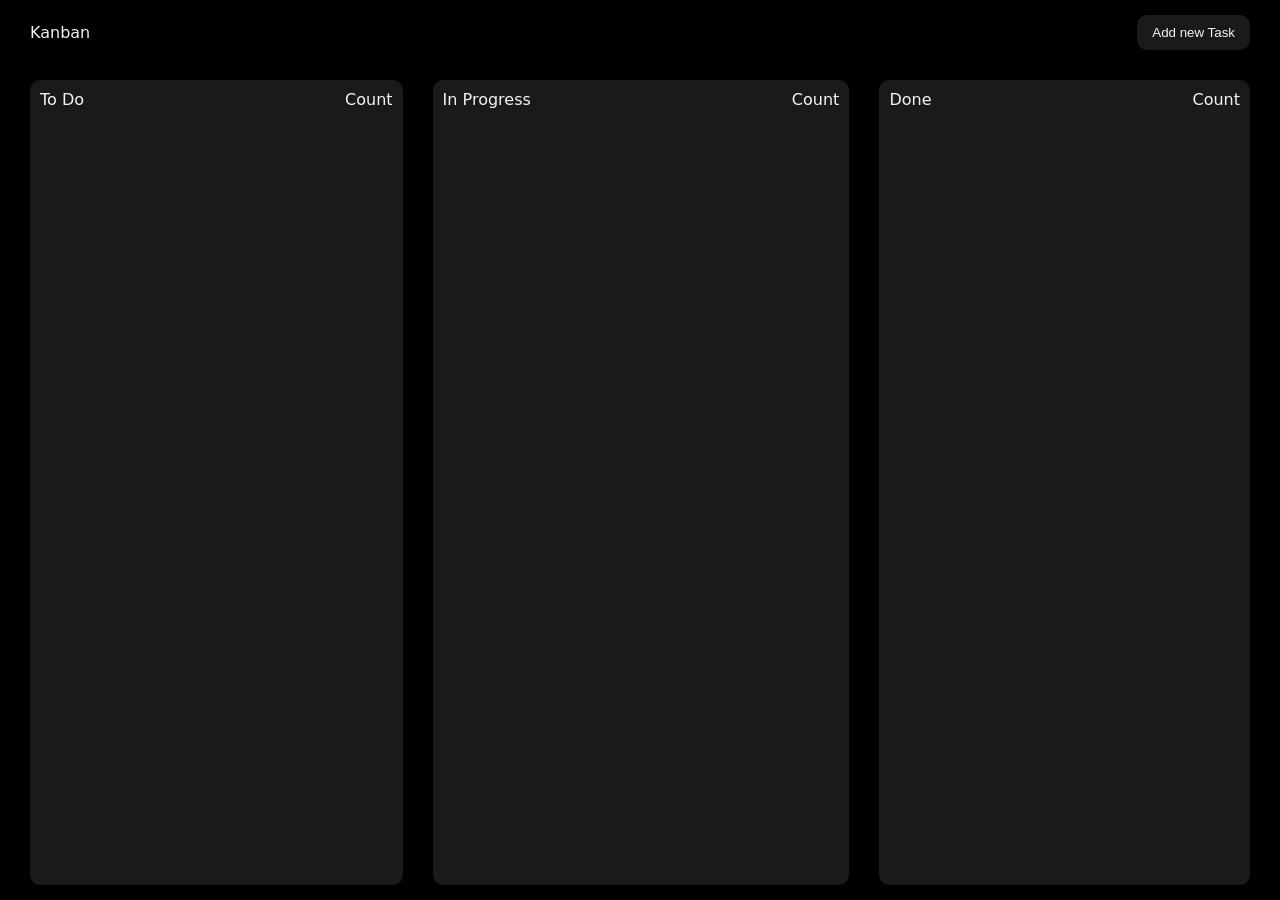
<file: index.html>
<!DOCTYPE html>
<html lang="en">
<head>
    <meta charset="UTF-8">
    <meta name="viewport" content="width=device-width, initial-scale=1.0">
    <title>Document</title>
    <link rel="stylesheet" href="style.css">
</head>
<body>
    <main>
        <nav>
            <div class="left">Kanban</div>
            <div class="right"><button id="toggle-modal">Add new Task</button></div>
        </nav>
        <section class="board">
            <div id="todo"class="task-column">
                <div class="heading">
                    <div class="left">To Do</div>
                    <div class="right">Count</div>
                </div>
               
            </div>
            <div id="progress"class="task-column" >
                <div class="heading">
                    <div class="left">In Progress</div>
                    <div class="right">Count</div>
                </div>
            </div>
            <div id="done" class="task-column">
                <div class="heading">
                    <div class="left">Done</div>
                    <div class="right">Count</div>
                </div>
            </div>
        </section>
    </main>
    <div class="modal  add-new-task">
        <div class="bg"> </div>
            <div class="center">
                <input  type="text" id="task-title-input"placeholder="Task Title"/>
                <textarea id="task-desc-input" placeholder="Task Description"></textarea>
                <button id="add-new-task"class="add-task-btn">Add Task</button>
            </div>
       
    </div>
    <script src="script.js"></script>
</body>
</html>
</file>
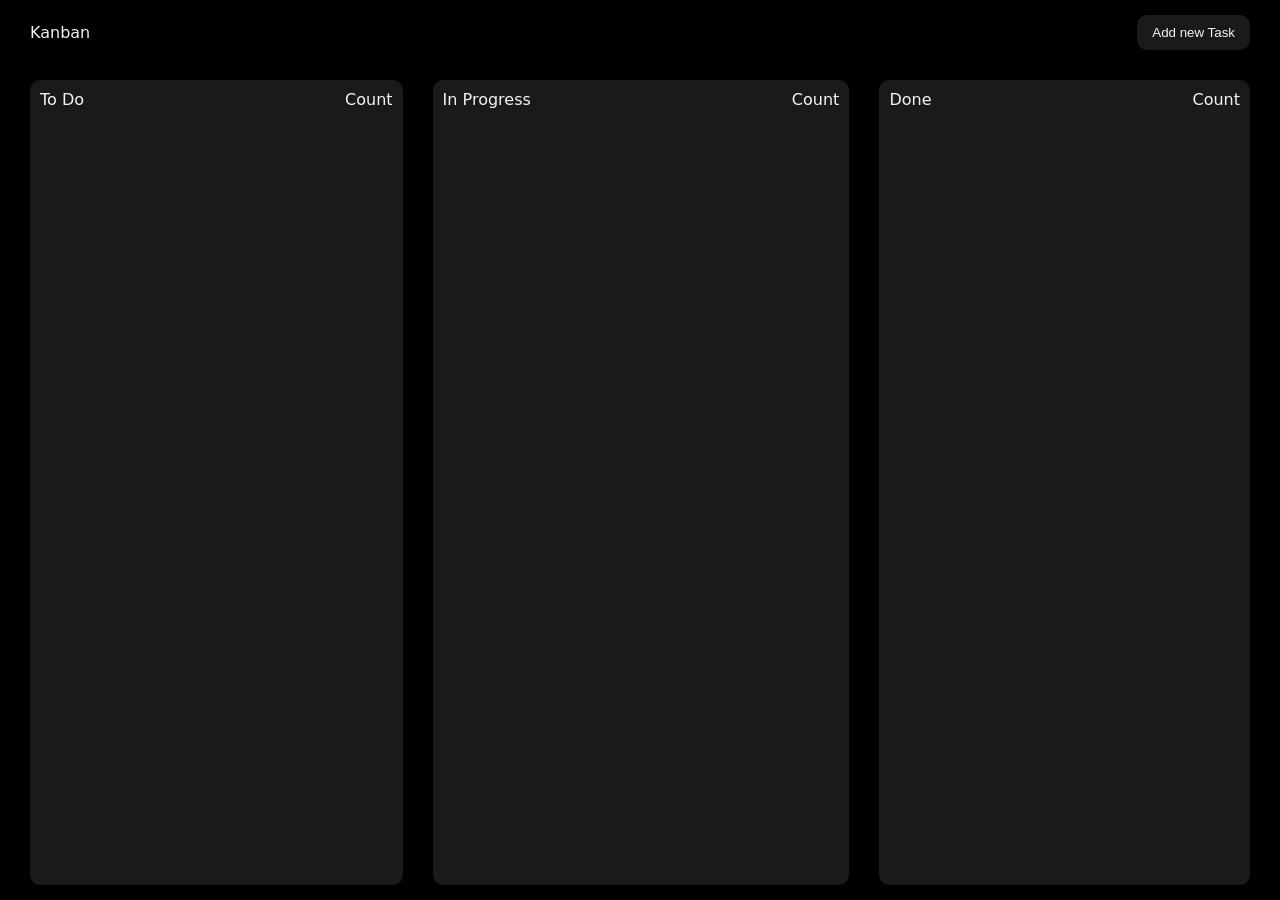
<file: kanban/index.html>
<!DOCTYPE html>
<html lang="en">
<head>
    <meta charset="UTF-8">
    <meta name="viewport" content="width=device-width, initial-scale=1.0">
    <title>Document</title>
    <link rel="stylesheet" href="style.css">
</head>
<body>
    <main>
        <nav>
            <div class="left">Kanban</div>
            <div class="right"><button id="toggle-modal">Add new Task</button></div>
        </nav>
        <section class="board">
            <div id="todo"class="task-column">
                <div class="heading">
                    <div class="left">To Do</div>
                    <div class="right">Count</div>
                </div>
               
            </div>
            <div id="progress"class="task-column" >
                <div class="heading">
                    <div class="left">In Progress</div>
                    <div class="right">Count</div>
                </div>
            </div>
            <div id="done" class="task-column">
                <div class="heading">
                    <div class="left">Done</div>
                    <div class="right">Count</div>
                </div>
            </div>
        </section>
    </main>
    <div class="modal  add-new-task">
        <div class="bg"> </div>
            <div class="center">
                <input  type="text" id="task-title-input"placeholder="Task Title"/>
                <textarea id="task-desc-input" placeholder="Task Description"></textarea>
                <button id="add-new-task"class="add-task-btn">Add Task</button>
            </div>
       
    </div>
    <script src="script.js"></script>
</body>
</html>
</file>
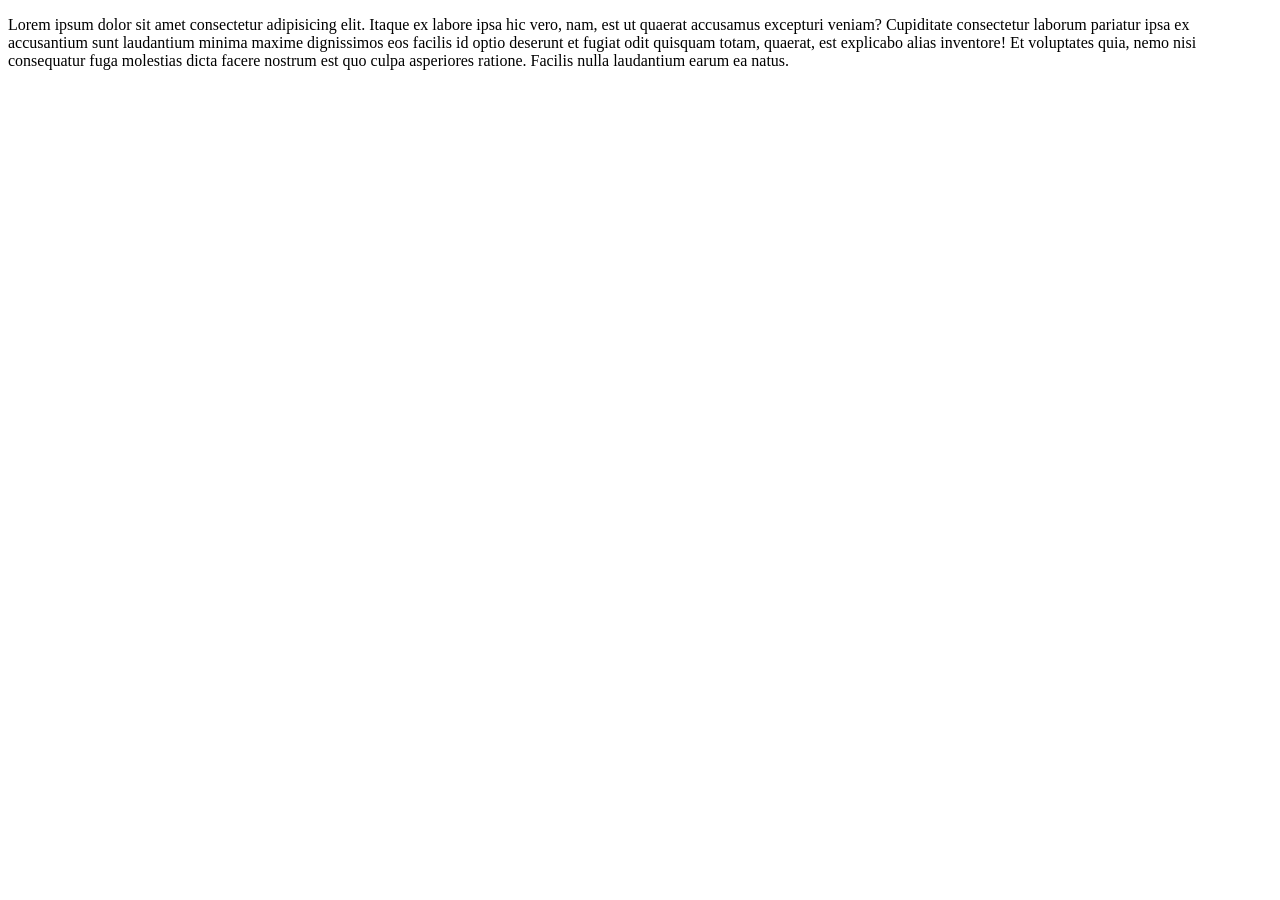
<file: byclick.html>
<!DOCTYPE html>
<html lang="en">
<head>
    <meta charset="UTF-8">
    <meta name="viewport" content="width=device-width, initial-scale=1.0">
    <title>Document</title>
</head>
<body>
    
    <p>Lorem ipsum dolor sit amet consectetur adipisicing elit. Itaque ex labore ipsa hic vero, nam, est ut quaerat accusamus excepturi veniam? Cupiditate consectetur laborum pariatur ipsa ex accusantium sunt laudantium minima maxime dignissimos eos facilis id optio deserunt et fugiat odit quisquam totam, quaerat, est explicabo alias inventore! Et voluptates quia, nemo nisi consequatur fuga molestias dicta facere nostrum est quo culpa asperiores ratione. Facilis nulla laudantium earum ea natus.</p>
    <script src="byclick.js"></script>
</body>
</html>
</file>
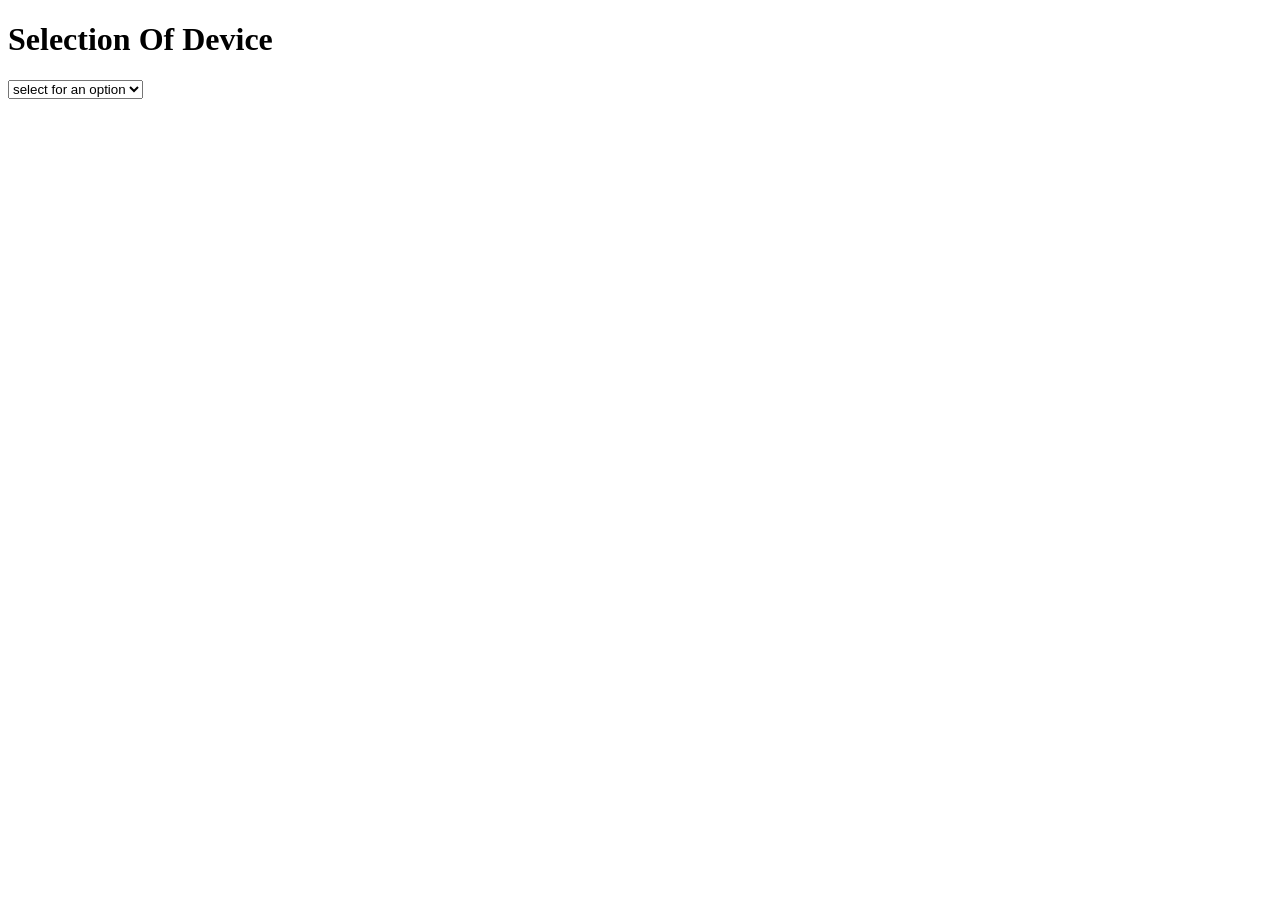
<file: dropdown.html>
<!DOCTYPE html>
<html lang="en">
<head>
    <meta charset="UTF-8">
    <meta name="viewport" content="width=device-width, initial-scale=1.0">
    <title>Document</title>
    <style>
        h1{
            text-transform: capitalize;
        }
    </style>
</head>
<body>
    <h1 id="device">selection of device</h1>
    <select>
        <option value=""> select for an option</option>
        <option value="samsung">Samsung</option>
        <option value="mi">xiomi</option>
        <option value="vivo">vivo</option>
        <option value="oppo">oppo</option>
        <option value="iphone">apple</option>
        <option value="poco">poco</option>
        <option value="redmi">xiomi</option>
    </select>
    <script src="dropdown.js"></script>
</body>
</html>
</file>
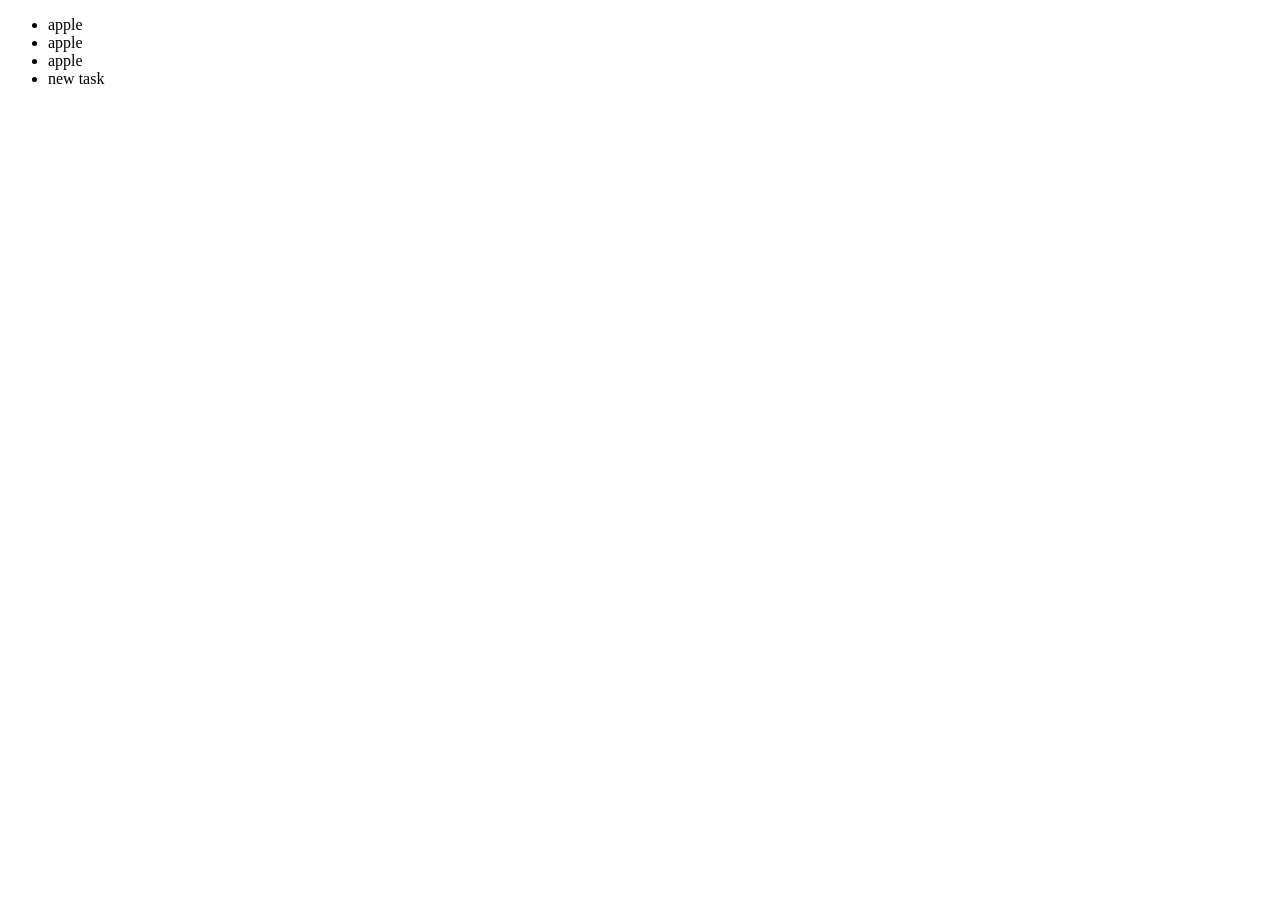
<file: taskefour.html>
<!DOCTYPE html>
<html lang="en">
<head>
    <meta charset="UTF-8">
    <meta name="viewport" content="width=device-width, initial-scale=1.0">
    <title>Document</title>
</head>
<body>
    <ul>
        <li>apple</li>
        <li>apple</li>
        <li>apple</li>
    </ul>
    <script src="taskefour.js"></script>
</body>
</html>
</file>
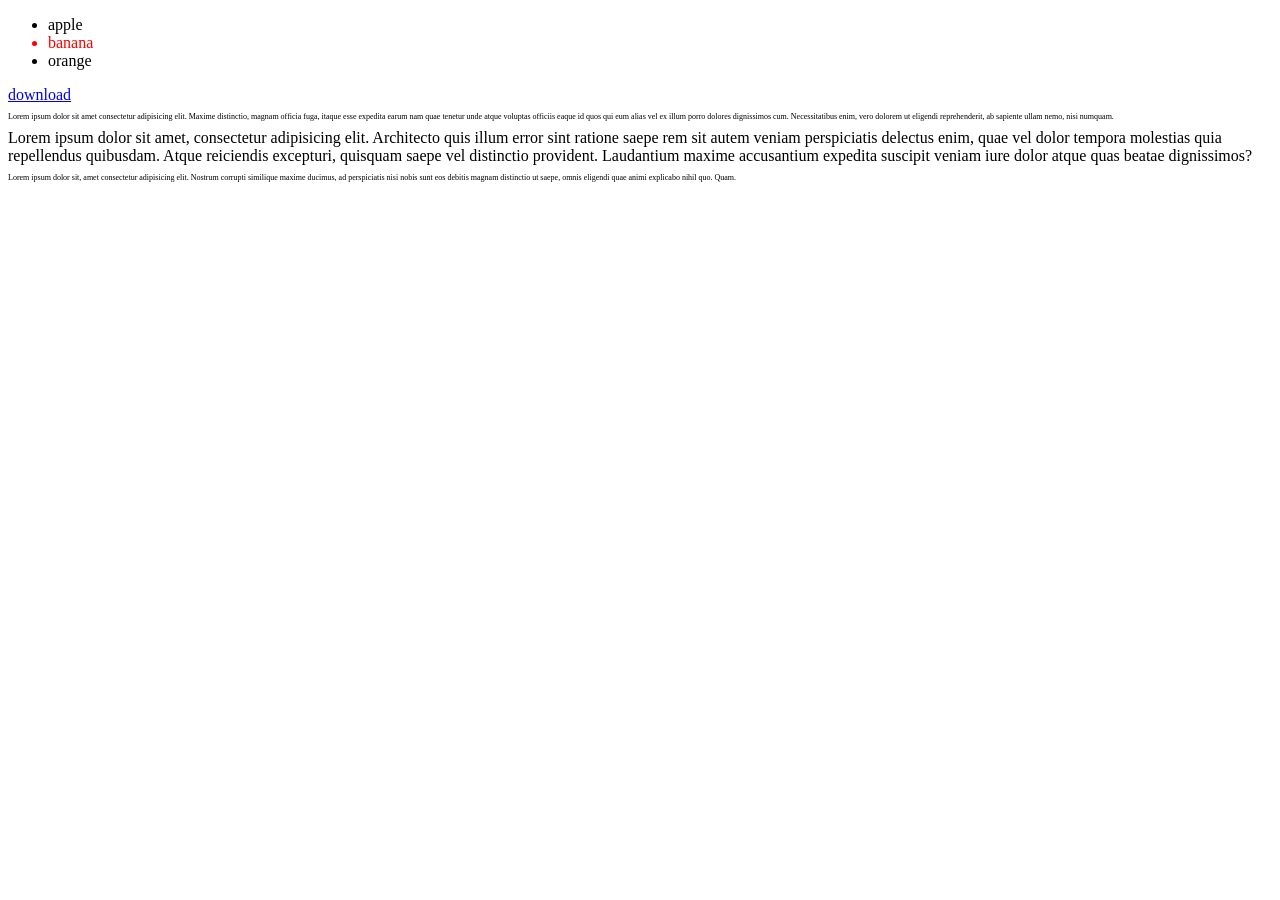
<file: taskethree.html>
<!DOCTYPE html>
<html lang="en">
<head>
    <meta charset="UTF-8">
    <meta name="viewport" content="width=device-width, initial-scale=1.0">
    <title>Document</title>
    <style>
        .highlight{
            color:red;
        }
    </style>
</head>
<body>
    <ul>
        <li>apple</li>
        <li>banana</li>
        <li>orange</li>
    </ul>
    <a href="">download</a>
    <p>Lorem ipsum dolor sit amet consectetur adipisicing elit. Maxime distinctio, magnam officia fuga, itaque esse expedita earum nam quae tenetur unde atque voluptas officiis eaque id quos qui eum alias vel ex illum porro dolores dignissimos cum. Necessitatibus enim, vero dolorem ut eligendi reprehenderit, ab sapiente ullam nemo, nisi numquam.</p>
    <div>Lorem ipsum dolor sit amet, consectetur adipisicing elit. Architecto quis illum error sint ratione saepe rem sit autem veniam perspiciatis delectus enim, quae vel dolor tempora molestias quia repellendus quibusdam. Atque reiciendis excepturi, quisquam saepe vel distinctio provident. Laudantium maxime accusantium expedita suscipit veniam iure dolor atque quas beatae dignissimos?</div>
    <p>Lorem ipsum dolor sit, amet consectetur adipisicing elit. Nostrum corrupti similique maxime ducimus, ad perspiciatis nisi nobis sunt eos debitis magnam distinctio ut saepe, omnis eligendi quae animi explicabo nihil quo. Quam.</p>
    <script src="taskethree.js"></script>
</body>
</html>
</file>
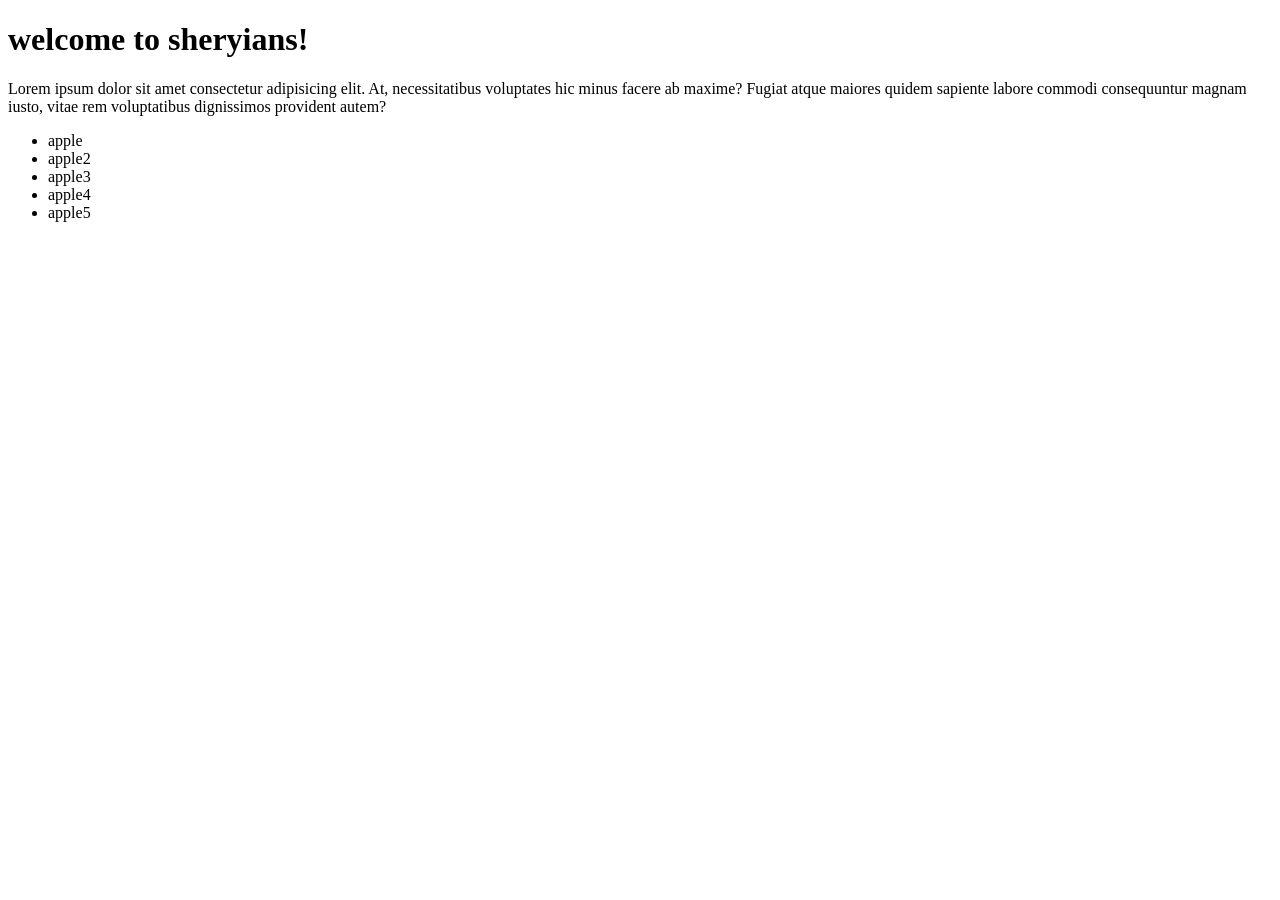
<file: taskone.html>
<!DOCTYPE html>
<html lang="en">
<head>
    <meta charset="UTF-8">
    <meta name="viewport" content="width=device-width, initial-scale=1.0">
    <title>Document</title>
</head>
<body>
    <h1 id="heading">some imp information</h1>
    <p>Lorem ipsum dolor sit amet consectetur adipisicing elit. At, necessitatibus voluptates hic minus facere ab maxime? Fugiat atque maiores quidem sapiente labore commodi consequuntur magnam iusto, vitae rem voluptatibus dignissimos provident autem?</p>
    <ul>
        <li>apple</li>
        <li>apple2</li>
        <li>apple3</li>
        <li>apple4</li>
        <li>apple5</li>
    </ul>
    <script src= "taskeone.js"></script>
</body>
</html>
</file>
<file: style.css>
*{
    margin: 0;  
    padding:0;
    box-sizing:border-box;
}
html,body{
    height:100%;
    width:100%;

}
html{
    font-family: system-ui, -apple-system, BlinkMacSystemFont, 'Segoe UI', Roboto, Oxygen, Ubuntu, Cantarell, 'Open Sans', 'Helvetica Neue', sans-serif;
}
:root{
    --bg-color:#000000;
    --bg-button-color:#1a1a1a;
    --bg-task-color:#2a2a2a;
    --delete-color:#ff4d4d;
    --primary-text-color:#f4f4f4;

    /* padding variable */
    --nav-padding: 15px 30px;
    --section-padding:15px 30px;
    --padding-s:5px;
    --padding-m:10px;
    --padding-l:15px;
    --padding-xl:20px;
    --padding-xxl:30px;
    /* border radius */
    --border-radius-s:5px;
    --border-radius-m:10px;
    --border-radius-l:15px;
    --border-radius-xl:20px;
    --border-radius-xxl:30px;
}
body{
    background-color:var(--bg-color);
    color:var(--primary-text-color);
    
}
main{
    height:100%;
    display:flex;
    flex-direction:column;
}
nav{
    padding:var(--nav-padding);
    display:flex;
    align-items: center;
    justify-content: space-between;
}
nav button{
    background-color:var(--bg-button-color);
    border:none;
    outline:none;
    color:var(--primary-text-color);
    padding:var(--padding-m) var(--padding-l) ;
    cursor:pointer;
    border-radius:var(--border-radius-m);

}

section{
    padding:var(--section-padding);
    display:flex;
    flex-grow:1;
    justify-content:space-between;
    gap:var(--padding-xxl);
}

section .task-column{
    background-color:var(--bg-button-color);
    flex-grow:1;
    padding:var(--padding-m);
    display:flex;
    flex-direction:column;
    gap:var(--padding-m);
    border-radius:var(--border-radius-m);
    transition:all 0.7s cubic-bezier(0.19,1,0.22,1);
}

section .task-column.hover-over{
    border:2px dashed var(--primary-text-color);
    scale:1.05;
}
section .task-column .heading{
    width:100%;
    display:flex;
    align-items: center;
    justify-content: space-between;
    
}

section .task-column .task{
    background-color: var(--bg-task-color);
    padding:var(--padding-m);
    border-radius:var(--border-radius-m);
    display:flex;
    flex-direction:column;
    gap:var(--padding-s);
    cursor:grab;
}

section .task-column .task button{
    align-self:self-end;
    cursor:pointer;
    padding:var(--padding-s) var(--padding-m);
    border-radius:var(--border-radius-s);
    border:none;
    outline:none;
    background-color:var(--delete-color);
    color:var(--primary-text-color);
}

.modal{
    position:fixed;
    height:100vh;
    width:100vw;
    top:0;
    left:0;
    display:none;
    align-items:center;
    justify-content:center;
}
.modal.active{
    display:flex;
}
.modal .bg{
    position:absolute;
    height:100%;
    width:100%;
    background-color:rgba(61,61,61,0.404);
    backdrop-filter:blur(5px);

}
.modal .center{
    background-color:var(--bg-button-color);
    padding:var(--padding-xxl);
    border-radius:var(--border-radius-m);
    display:flex;
    flex-direction:column;
    gap:var(--padding-m);
    z-index:10;
}
.modal .center input, .modal .center textarea , .modal .center select{
    background-color:var(--bg-task-color);
    border:none;
    outline:none;
    color:var(--primary-text-color);
    padding:var(--padding-m);
    border-radius:var(--border-radius-s);
}

.modal .center button{
    background-color:var(--bg-task-color);
    border:none;
    outline:none;
    color:var(--primary-text-color);
    padding:var(--padding-m);
    cursor:pointer;
    border-radius:var(--border-radius-m);
    width:fit-content;
    align-self:center;
}
</file>
<file: kanban/style.css>
*{
    margin: 0;  
    padding:0;
    box-sizing:border-box;
}
html,body{
    height:100%;
    width:100%;

}
html{
    font-family: system-ui, -apple-system, BlinkMacSystemFont, 'Segoe UI', Roboto, Oxygen, Ubuntu, Cantarell, 'Open Sans', 'Helvetica Neue', sans-serif;
}
:root{
    --bg-color:#000000;
    --bg-button-color:#1a1a1a;
    --bg-task-color:#2a2a2a;
    --delete-color:#ff4d4d;
    --primary-text-color:#f4f4f4;

    /* padding variable */
    --nav-padding: 15px 30px;
    --section-padding:15px 30px;
    --padding-s:5px;
    --padding-m:10px;
    --padding-l:15px;
    --padding-xl:20px;
    --padding-xxl:30px;
    /* border radius */
    --border-radius-s:5px;
    --border-radius-m:10px;
    --border-radius-l:15px;
    --border-radius-xl:20px;
    --border-radius-xxl:30px;
}
body{
    background-color:var(--bg-color);
    color:var(--primary-text-color);
    
}
main{
    height:100%;
    display:flex;
    flex-direction:column;
}
nav{
    padding:var(--nav-padding);
    display:flex;
    align-items: center;
    justify-content: space-between;
}
nav button{
    background-color:var(--bg-button-color);
    border:none;
    outline:none;
    color:var(--primary-text-color);
    padding:var(--padding-m) var(--padding-l) ;
    cursor:pointer;
    border-radius:var(--border-radius-m);

}

section{
    padding:var(--section-padding);
    display:flex;
    flex-grow:1;
    justify-content:space-between;
    gap:var(--padding-xxl);
}

section .task-column{
    background-color:var(--bg-button-color);
    flex-grow:1;
    padding:var(--padding-m);
    display:flex;
    flex-direction:column;
    gap:var(--padding-m);
    border-radius:var(--border-radius-m);
    transition:all 0.7s cubic-bezier(0.19,1,0.22,1);
}

section .task-column.hover-over{
    border:2px dashed var(--primary-text-color);
    scale:1.05;
}
section .task-column .heading{
    width:100%;
    display:flex;
    align-items: center;
    justify-content: space-between;
    
}

section .task-column .task{
    background-color: var(--bg-task-color);
    padding:var(--padding-m);
    border-radius:var(--border-radius-m);
    display:flex;
    flex-direction:column;
    gap:var(--padding-s);
    cursor:grab;
}

section .task-column .task button{
    align-self:self-end;
    cursor:pointer;
    padding:var(--padding-s) var(--padding-m);
    border-radius:var(--border-radius-s);
    border:none;
    outline:none;
    background-color:var(--delete-color);
    color:var(--primary-text-color);
}

.modal{
    position:fixed;
    height:100vh;
    width:100vw;
    top:0;
    left:0;
    display:none;
    align-items:center;
    justify-content:center;
}
.modal.active{
    display:flex;
}
.modal .bg{
    position:absolute;
    height:100%;
    width:100%;
    background-color:rgba(61,61,61,0.404);
    backdrop-filter:blur(5px);

}
.modal .center{
    background-color:var(--bg-button-color);
    padding:var(--padding-xxl);
    border-radius:var(--border-radius-m);
    display:flex;
    flex-direction:column;
    gap:var(--padding-m);
    z-index:10;
}
.modal .center input, .modal .center textarea , .modal .center select{
    background-color:var(--bg-task-color);
    border:none;
    outline:none;
    color:var(--primary-text-color);
    padding:var(--padding-m);
    border-radius:var(--border-radius-s);
}

.modal .center button{
    background-color:var(--bg-task-color);
    border:none;
    outline:none;
    color:var(--primary-text-color);
    padding:var(--padding-m);
    cursor:pointer;
    border-radius:var(--border-radius-m);
    width:fit-content;
    align-self:center;
}
</file>
